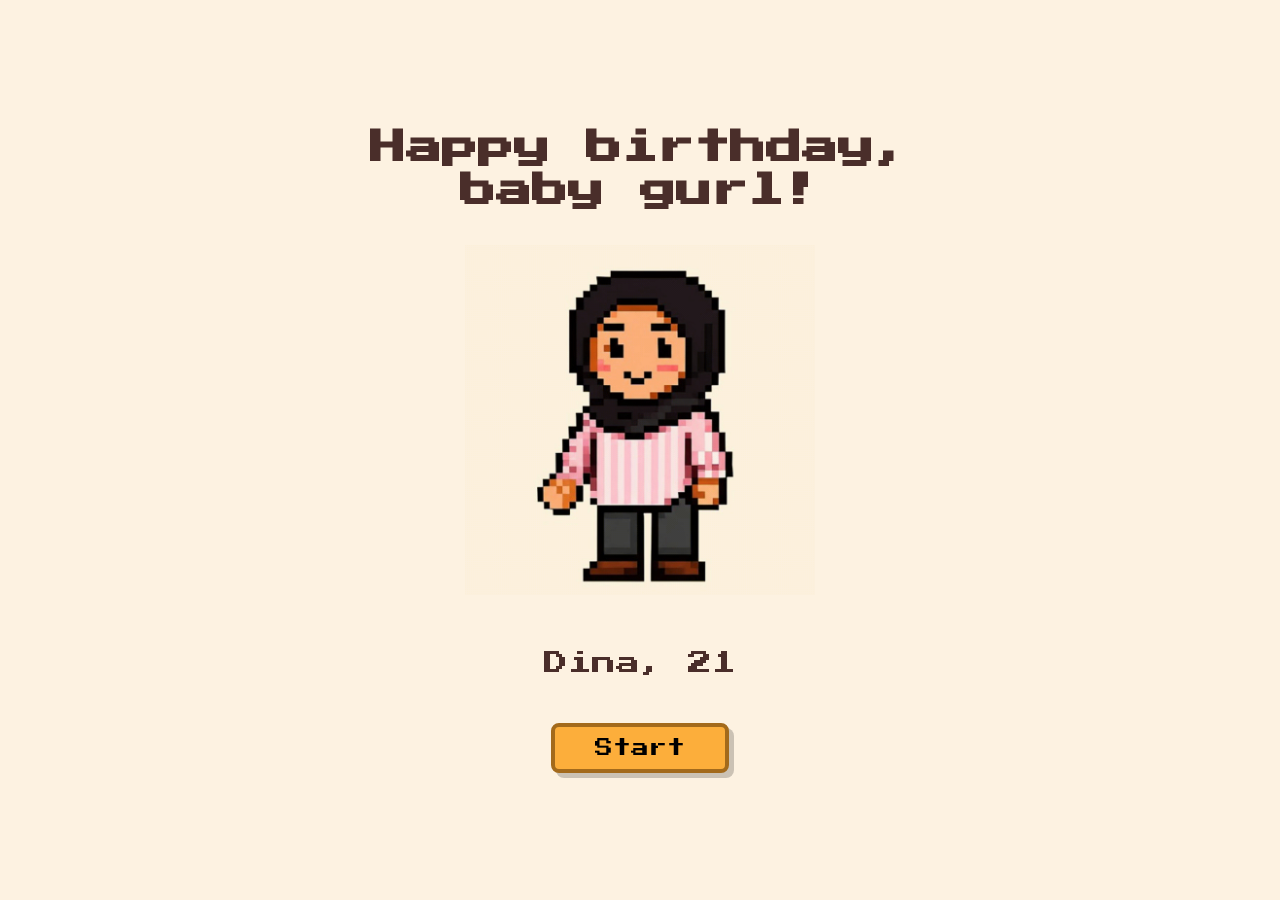
<file: index.html>
<!DOCTYPE html>
<html lang="id">
  <head>
    <meta charset="UTF-8" />
    <meta name="viewport" content="width=device-width, initial-scale=1.0" />
    <title>Selamat Ulang Tahun!</title>
    <!-- Memuat Google Font -->
    <link rel="preconnect" href="https://fonts.googleapis.com" />
    <link rel="preconnect" href="https://fonts.gstatic.com" crossorigin />
    <link
      href="https://fonts.googleapis.com/css2?family=Press+Start+2P&display=swap"
      rel="stylesheet"
    />

    <link rel="stylesheet" href="/style/style.css" />
  </head>
  <body>
    <div id="page-one" class="page">
      <h1 class="title">Happy birthday,<br />baby gurl!</h1>
      <img src="assets/Dina.gif" alt="Gambar Dina" class="birthday-image" />
      <p class="subtitle">Dina, 21</p>
      <button id="startButton" class="start-button">Start</button>
    </div>

    <script>
      const startButton = document.getElementById("startButton");
      const body = document.body;

      startButton.addEventListener("click", (e) => {
        e.preventDefault();

        body.classList.add("fade-out");

        setTimeout(() => {
          window.location.href = "page2.html";
        }, 500);
      });
    </script>
  </body>
</html>
</file>
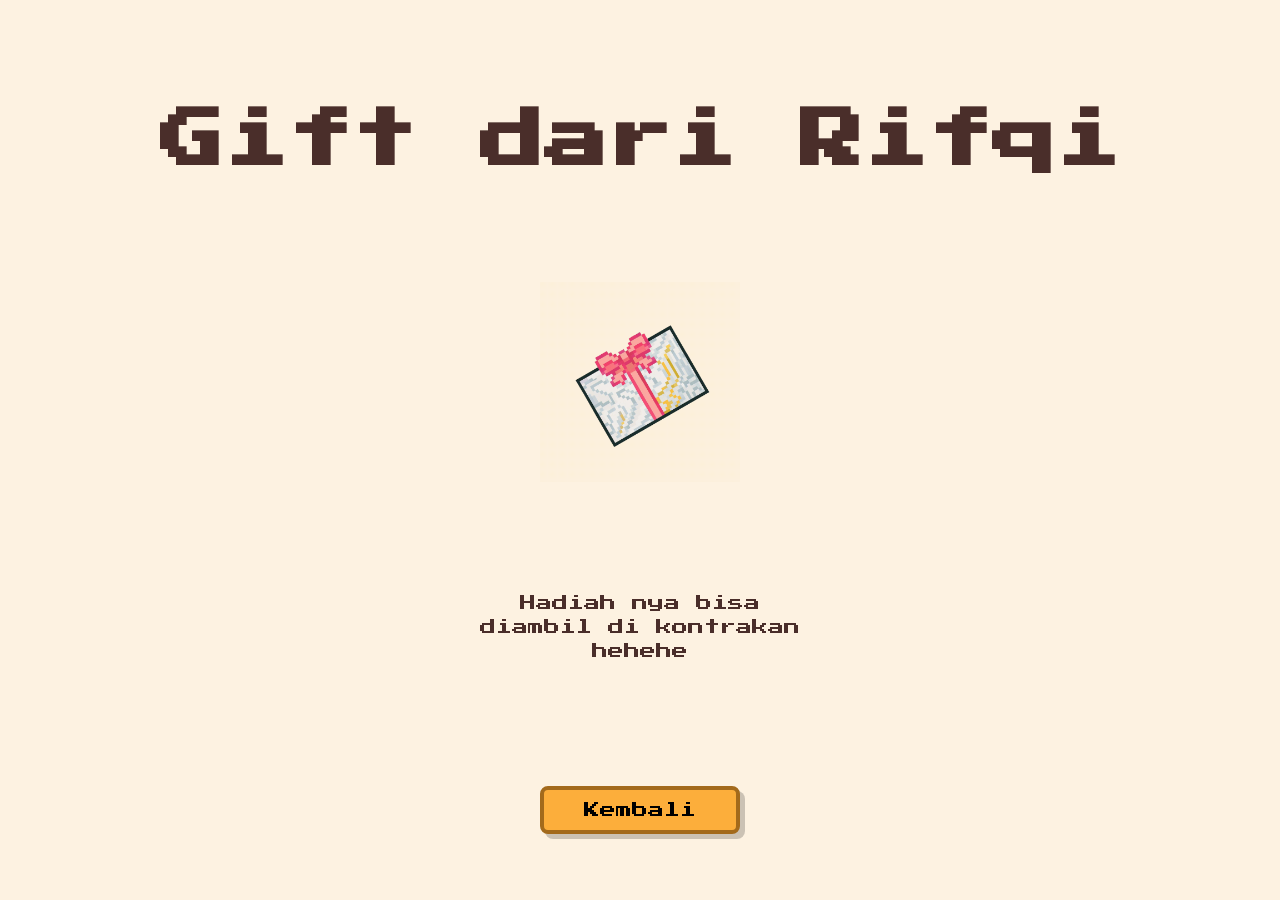
<file: kado.html>
<!DOCTYPE html>
<html lang="id">
  <head>
    <meta charset="UTF-8" />
    <meta name="viewport" content="width=device-width, initial-scale=1.0" />
    <title>Kado buat Dina</title>
    <!-- Memuat Google Font -->
    <link rel="preconnect" href="https://fonts.googleapis.com" />
    <link rel="preconnect" href="https://fonts.gstatic.com" crossorigin />
    <link
      href="https://fonts.googleapis.com/css2?family=Press+Start+2P&display=swap"
      rel="stylesheet"
    />

    <link rel="stylesheet" href="style/style.css" />
  </head>
  <body>
    <div id="page-five" class="page">
      <h1 class="gift-title">Gift dari Rifqi</h1>

      <img src="assets/Kado.gif" alt="Gambar Kado" class="gift-image" />

      <p class="gift-note">
        Hadiah nya bisa<br />diambil di kontrakan<br />hehehe
      </p>

      <a href="page3.html" id="backButton" class="back-button">Kembali</a>
    </div>

    <script>
      const backButton = document.getElementById("backButton");
      backButton.addEventListener("click", function (e) {
        e.preventDefault();
        document.body.classList.add("fade-out");
        setTimeout(() => {
          window.location.href = this.href;
        }, 500);
      });
    </script>
  </body>
</html>
</file>
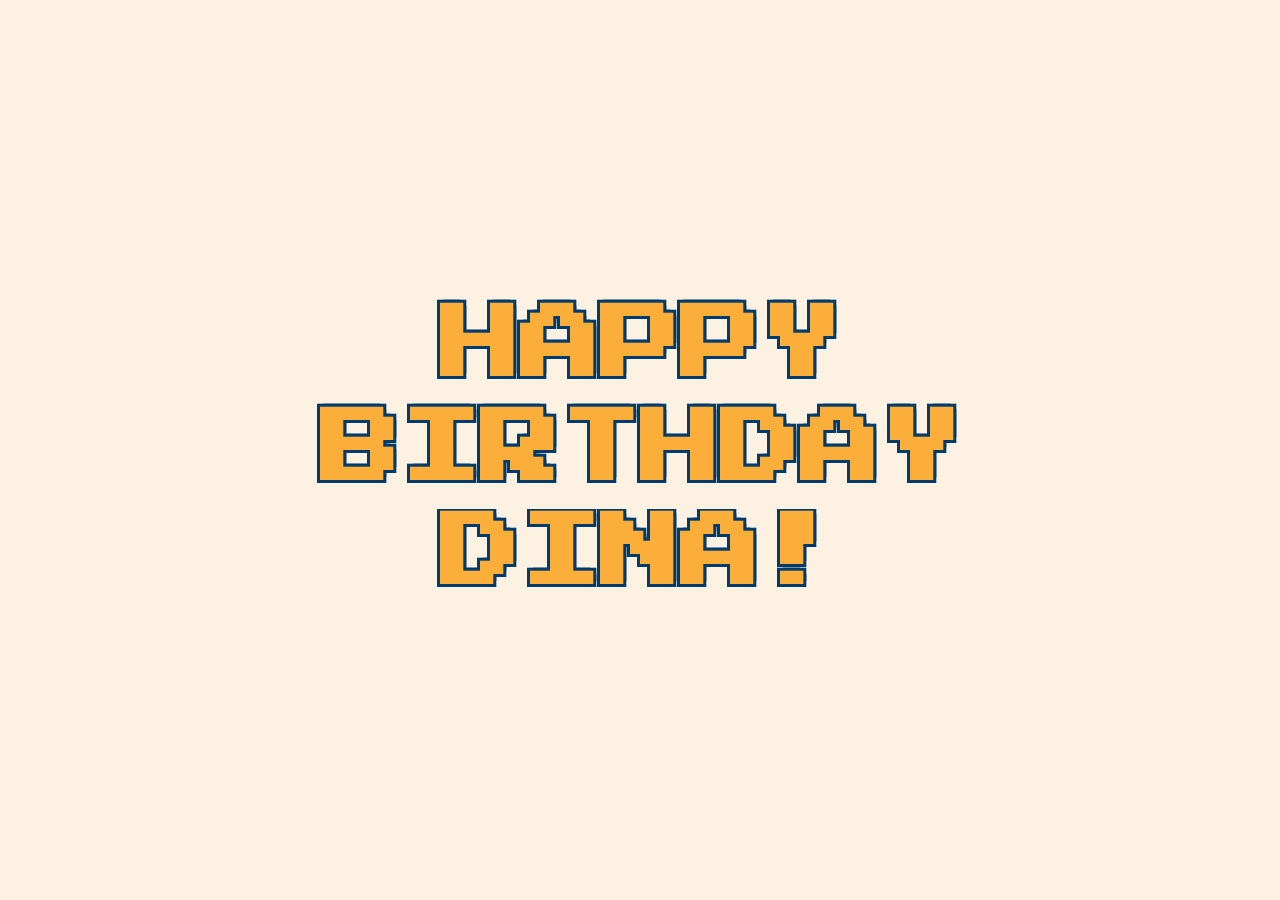
<file: page2.html>
<!DOCTYPE html>
<html lang="id">
  <head>
    <meta charset="UTF-8" />
    <meta name="viewport" content="width=device-width, initial-scale=1.0" />
    <title>Selamat Ulang Tahun, Dina!</title>
    <!-- Memuat Google Font -->
    <link rel="preconnect" href="https://fonts.googleapis.com" />
    <link rel="preconnect" href="https://fonts.gstatic.com" crossorigin />
    <link
      href="https://fonts.googleapis.com/css2?family=Press+Start+2P&display=swap"
      rel="stylesheet"
    />

    <link rel="stylesheet" href="style/style.css" />
  </head>
  <body>
    <div id="page-two" class="page">
      <h1 class="birthday-greeting">HAPPY<br />BIRTHDAY<br />DINA!</h1>
    </div>

    <script>
      setTimeout(() => {
        document.body.classList.add("fade-out");

        setTimeout(() => {
          window.location.href = "page3.html";
        }, 500);
      }, 5000);
    </script>
  </body>
</html>
</file>
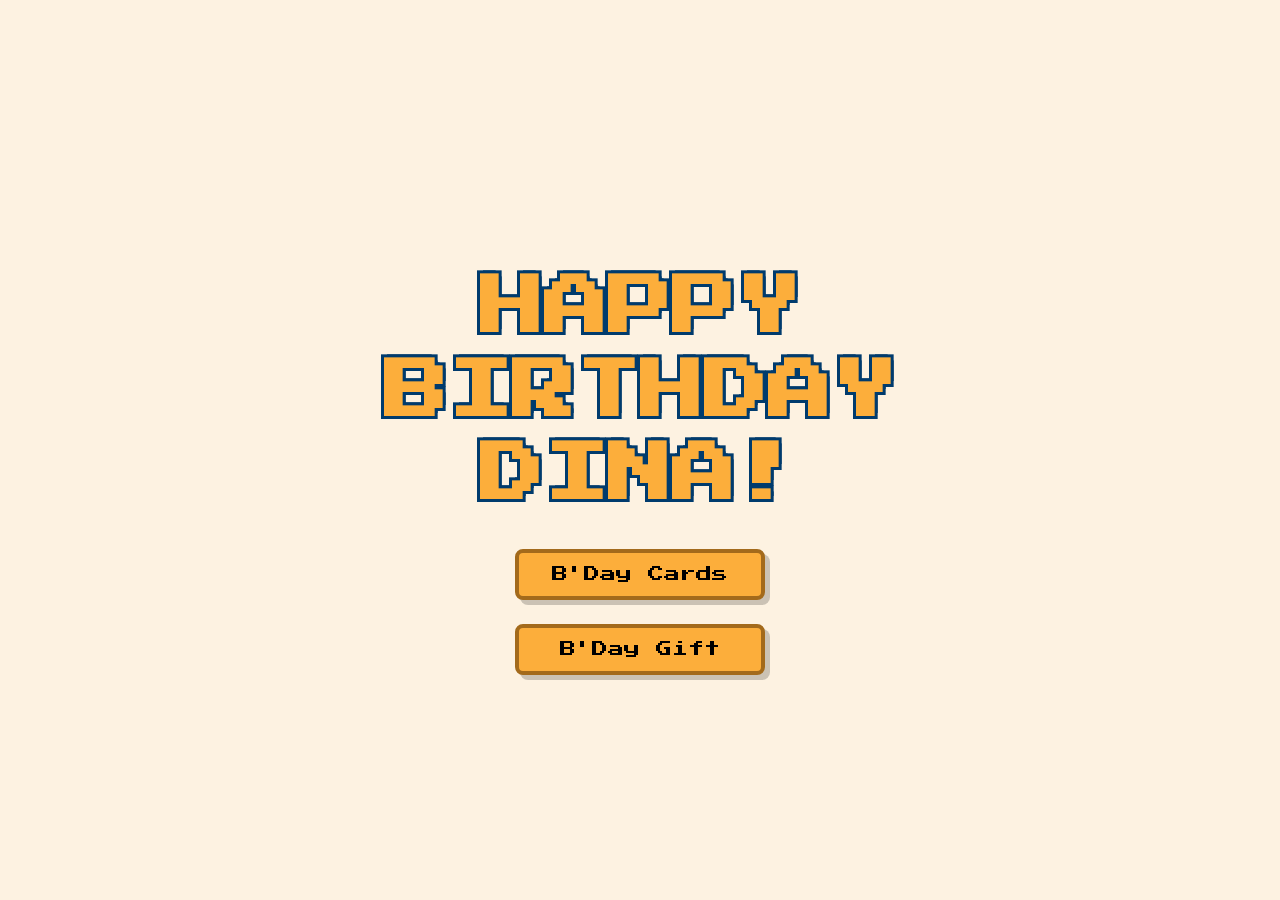
<file: page3.html>
<!DOCTYPE html>
<html lang="id">
  <head>
    <meta charset="UTF-8" />
    <meta name="viewport" content="width=device-width, initial-scale=1.0" />
    <title>Menu Utama</title>
    <!-- Memuat Google Font -->
    <link rel="preconnect" href="https://fonts.googleapis.com" />
    <link rel="preconnect" href="https://fonts.gstatic.com" crossorigin />
    <link
      href="https://fonts.googleapis.com/css2?family=Press+Start+2P&display=swap"
      rel="stylesheet"
    />

    <link rel="stylesheet" href="style/style.css" />
  </head>
  <body>
    <div id="page-three" class="page">
      <h1 class="greeting-static">HAPPY<br />BIRTHDAY<br />DINA!</h1>

      <div class="menu-container">
        <button id="cardsButton" class="menu-button">B'Day Cards</button>
        <button id="giftButton" class="menu-button">B'Day Gift</button>
      </div>
    </div>

    <script>
      const cardsButton = document.getElementById("cardsButton");
      const giftButton = document.getElementById("giftButton");

      function navigateTo(url) {
        document.body.classList.add("fade-out");
        setTimeout(() => {
          window.location.href = url;
        }, 500);
      }

      cardsButton.addEventListener("click", (e) => {
        e.preventDefault();
        navigateTo("pesan.html");
      });

      giftButton.addEventListener("click", (e) => {
        e.preventDefault();
        navigateTo("kado.html");
      });
    </script>
  </body>
</html>
</file>
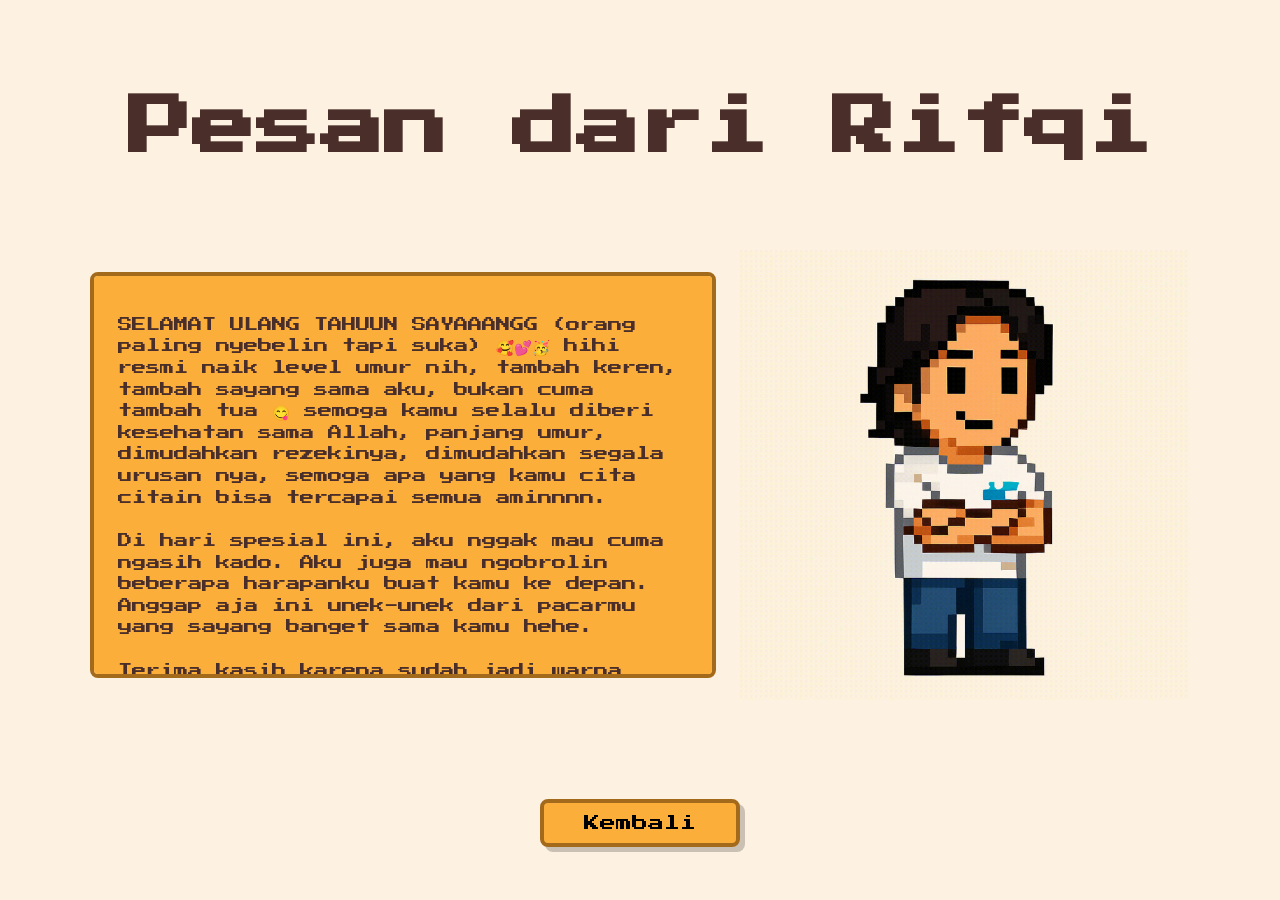
<file: pesan.html>
<!DOCTYPE html>
<html lang="id">
  <head>
    <meta charset="UTF-8" />
    <meta name="viewport" content="width=device-width, initial-scale=1.0" />
    <title>Pesan buat Dina</title>
    <!-- Memuat Google Font -->
    <link rel="preconnect" href="https://fonts.googleapis.com" />
    <link rel="preconnect" href="https://fonts.gstatic.com" crossorigin />
    <link
      href="https://fonts.googleapis.com/css2?family=Press+Start+2P&display=swap"
      rel="stylesheet"
    />

    <link rel="stylesheet" href="style/style.css" />
  </head>
  <body>
    <div id="page-four" class="page">
      <h1 class="message-title">Pesan dari Rifqi</h1>

      <div class="message-container">
        <div class="message-box">
          <p>
            SELAMAT ULANG TAHUUN SAYAAANGG (orang paling nyebelin tapi suka)
            🥰💕🥳 hihi resmi naik level umur nih, tambah keren, tambah sayang
            sama aku, bukan cuma tambah tua 😋 semoga kamu selalu diberi
            kesehatan sama Allah, panjang umur, dimudahkan rezekinya, dimudahkan
            segala urusan nya, semoga apa yang kamu cita citain bisa tercapai
            semua aminnnn.
            <br /><br />
            Di hari spesial ini, aku nggak mau cuma ngasih kado. Aku juga mau
            ngobrolin beberapa harapanku buat kamu ke depan. Anggap aja ini
            unek-unek dari pacarmu yang sayang banget sama kamu hehe.
            <br /><br />
            Terima kasih karena sudah jadi warna paling cerah di hariku, sumber
            senyumku tiap pagi, alasan kenapa hari hariku lebih bermakna.
            <br /><br />
            Kamu itu perempuan keren yang punya pendirian. Aku harap kamu terus
            kayak gitu yaa, jadi perempuan hebat yang tau tujuan, yang nggak
            gampang kebawa omongan orang atau ikut-ikutan tren aneh-aneh. Tetap
            jadi orang yang berkarakter kuat, yang meskipun keadaan sekitar lagi
            ruwet, kamu tetap tenang dan tahu apa yang kamu pegang.
            <br /><br />
            Soal penampilan juga, aku suka caramu bawa diri. Teruslah pilih baju
            yang sopan bukan karena disuruh, tapi karena kamu tahu kamu itu
            berharga dan nggaa perlu diumbar. Sama satu lagi, jangan lupa rawat
            diri biar wangi dan nyaman. Bukan buat nyenengin mata orang lain,
            tapi buat nyenengin diri kamu sendiri. Kan enak kalau kita ngerasa
            nyaman sama diri sendiri, hati jadi lebih adem.
            <br /><br />
            Aku juga bakal selalu dukung kamu buat jadi perempuan yang mandiri
            secara finansial. Bukan berarti aku nggak mau bantu, tapi karena aku
            tahu kamu itu mampu dan keren banget kalau bisa berdiri di atas kaki
            sendiri. Tapi, di tengah semua kesibukan, please jaga kesehatan yaa.
            Olahraga rutin, makan yang bener. Anggap aja badan kamu itu rumah
            pertama kamu yang harus dirawat baik-baik biar jiwa kamu juga betah
            tinggal di dalemnya.
            <br /><br />
            Ohh iyaa, soal pertemanan, cari circle yang positif yaa, yang saling
            dukung, bukan yang isinya cuma banding-bandingin hidup. Kamu berhak
            kok dapet temen-temen yang tulus. Dan yang paling penting dari
            semuanya, jangan lupa buat selalu deketin diri sama Allah. Kadang
            ada hal-hal yang di luar kuasa kita, dan cuma dengan berserah kita
            bisa jadi lebih tenang dan kuat.
            <br /><br />
            Intinya, semua harapan aku ini cuma caraku bilang kalau aku sayang
            banget sama kamu dan pengen liat kamu jadi versi terbaik dari
            dirimu. Aku bakal selalu di sini kok, nemenin dan dukung kamu.
            Jangan pernah ngerasa sendirian ya.
            <br /><br />
            Ayooo kita rayain ulang tahunmu bareng bareng, sampai tua nanti,
            setiap tahun, seumur hidup.
            <br /><br />
            HAPPY BIRTHDAY, LOVE! I LOVE YOU SO MUCH, lebih dari kemarin, dan
            kurang dari besok.💋💕
          </p>
        </div>

        <img src="assets/Rifqi.gif" alt="Gambar Rifqi" class="message-image" />
      </div>

      <a href="page3.html" id="backButton" class="back-button">Kembali</a>
    </div>

    <script>
      const backButton = document.getElementById("backButton");
      backButton.addEventListener("click", function (e) {
        e.preventDefault();
        document.body.classList.add("fade-out");
        setTimeout(() => {
          window.location.href = this.href;
        }, 500);
      });
    </script>
  </body>
</html>
</file>
<file: style/style.css>
:root {
  --bg-color: #fdf2e1;
  --text-color: #4a2e2a;
  --button-bg: #fcae3b;
  --button-border: #a36a1b;
  --button-text: #000000;
  --greeting-outline: #003b6d;
}

body,
html {
  margin: 0;
  padding: 0;
  width: 100%;
  height: 100%;
  font-family: "Press Start 2P", cursive;
  background-color: var(--bg-color);
  color: var(--text-color);
  overflow: hidden;
}

body {
  opacity: 0;
  animation: pageFadeIn 0.5s ease-in-out forwards;
  transition: opacity 0.5s ease-in-out;
}

body.fade-out {
  opacity: 0;
}

@keyframes pageFadeIn {
  from {
    opacity: 0;
  }
  to {
    opacity: 1;
  }
}

/* Kontainer umum untuk setiap halaman */
.page {
  display: flex;
  flex-direction: column;
  align-items: center;
  justify-content: center;
  height: 100vh;
  width: 100%;
  padding: 1rem;
  text-align: center;
  box-sizing: border-box;
}

/* --- Halaman Pertama --- */
#page-one .title {
  font-size: 1.5rem;
  line-height: 1.2;
  margin-top: auto;
  margin-bottom: 0;
  padding-top: 2rem;
}
#page-one .birthday-image {
  max-width: 350px;
  width: 50%;
  margin: 2rem auto;
}
#page-one .subtitle {
  font-size: 1.125rem;
  margin-bottom: 3rem;
}
#page-one .start-button {
  background-color: var(--button-bg);
  color: var(--button-text);
  border: 4px solid var(--button-border);
  border-radius: 0.5rem;
  padding: 0.75rem 2.5rem;
  font-size: 1.125rem;
  font-family: "Press Start 2P", cursive;
  cursor: pointer;
  box-shadow: 5px 5px 0px rgba(0, 0, 0, 0.2);
  transition: all 0.15s ease-in-out;
  margin-bottom: auto;
}
#page-one .start-button:hover {
  box-shadow: none;
  transform: translate(5px, 5px);
}

/* --- Halaman Kedua --- */
#page-two {
  position: relative;
}
.deco-container {
  position: absolute;
  top: 0;
  left: 0;
  width: 100%;
  height: 100%;
  overflow: hidden;
  pointer-events: none;
}
.deco {
  position: absolute;
  opacity: 0;
  animation: floatUp 5s linear infinite;
  z-index: 0;
}
.deco.star {
  color: #ffd700;
}
.deco.heart {
  color: #ff69b4;
}
#page-two .birthday-greeting {
  color: var(--button-bg);
  font-size: 2.5rem;
  line-height: 1.3;
  text-shadow: -3px -3px 0 var(--greeting-outline),
    3px -3px 0 var(--greeting-outline), -3px 3px 0 var(--greeting-outline),
    3px 3px 0 var(--greeting-outline);
  opacity: 0;
  animation: fadeIn 1.5s ease-in-out forwards,
    idlePulse 2.5s ease-in-out infinite 1.5s;
  position: relative;
  z-index: 1;
}

/* --- Halaman Ketiga (Menu) --- */
#page-three {
  justify-content: center;
}
.greeting-static {
  color: var(--button-bg);
  font-size: 2.5rem;
  line-height: 1.3;
  text-shadow: -3px -3px 0 var(--greeting-outline),
    3px -3px 0 var(--greeting-outline), -3px 3px 0 var(--greeting-outline),
    3px 3px 0 var(--greeting-outline);
  margin-bottom: 2rem;
}
.menu-container {
  display: flex;
  flex-direction: column;
  gap: 1.5rem;
}
.menu-button {
  background-color: var(--button-bg);
  color: var(--button-text);
  border: 4px solid var(--button-border);
  border-radius: 0.5rem;
  padding: 0.75rem 1.5rem;
  font-size: 1rem;
  line-height: 1.2;
  font-family: "Press Start 2P", cursive;
  cursor: pointer;
  box-shadow: 5px 5px 0px rgba(0, 0, 0, 0.2);
  transition: all 0.15s ease-in-out;
  width: 250px;
}
.menu-button:hover {
  box-shadow: none;
  transform: translate(5px, 5px);
}

/* --- Halaman Keempat (Pesan) --- */
#page-four {
  justify-content: space-around;
}
.message-title {
  color: var(--text-color);
  font-size: 1.8rem;
  margin-bottom: 1rem;
}
.message-container {
  display: flex;
  align-items: center;
  gap: 1.5rem;
  width: 90%;
  max-width: 1100px;
}
.message-box {
  flex: 1;
  height: 350px;
  overflow-y: auto;
  background-color: var(--button-bg);
  border: 4px solid var(--button-border);
  border-radius: 0.5rem;
  padding: 1.5rem;
  text-align: left;
  color: var(--text-color);
  line-height: 1.5;
  font-size: 0.9rem;
}
.message-image {
  width: 450px;
  height: 450px;
  object-fit: cover;
}
.back-button {
  display: inline-block;
  text-decoration: none;
  margin-top: 1.5rem;
  background-color: var(--button-bg);
  color: var(--button-text);
  border: 4px solid var(--button-border);
  border-radius: 0.5rem;
  padding: 0.75rem 2.5rem;
  font-size: 1rem;
  cursor: pointer;
  box-shadow: 5px 5px 0px rgba(0, 0, 0, 0.2);
  transition: all 0.15s ease-in-out;
}
.back-button:hover {
  box-shadow: none;
  transform: translate(5px, 5px);
}
.message-box::-webkit-scrollbar {
  width: 12px;
}
.message-box::-webkit-scrollbar-track {
  background: #c7892e;
  border-radius: 8px;
}
.message-box::-webkit-scrollbar-thumb {
  background: var(--greeting-outline);
  border-radius: 8px;
}

/* --- Halaman Kelima (Kado) --- */
#page-five {
  justify-content: space-around;
  padding: 2rem 1rem;
}
.gift-title {
  color: var(--text-color);
  font-size: 1.8rem;
  margin-bottom: 2rem;
}
.gift-image {
  width: 200px;
  height: 200px;
  object-fit: cover;
  padding: 10px;
}
.gift-note {
  font-size: 1rem;
  line-height: 1.5;
  margin-top: 2rem;
  margin-bottom: 2rem;
}

/* === Keyframes untuk Animasi Elemen === */
@keyframes fadeIn {
  from {
    opacity: 0;
    transform: scale(0.8);
  }
  to {
    opacity: 1;
    transform: scale(1);
  }
}
@keyframes idlePulse {
  0% {
    transform: scale(1);
  }
  50% {
    transform: scale(0.95);
  }
  100% {
    transform: scale(1);
  }
}
@keyframes floatUp {
  0% {
    transform: translateY(0);
    opacity: 0.7;
  }
  100% {
    transform: translateY(-110vh);
    opacity: 0;
  }
}

/* === Media Queries untuk Desain Responsif === */
@media (max-width: 768px) {
  body,
  html {
    overflow-y: auto;
  }
  .message-container {
    flex-direction: column-reverse;
  }
  .message-image {
    width: 250px;
    height: 250px;
    margin-bottom: 1.5rem;
  }
  .message-box {
    height: 300px;
    width: 100%;
    box-sizing: border-box;
  }
  .message-title {
    font-size: 1.5rem;
  }
  .gift-title {
    font-size: 1.5rem;
  }
}

@media (min-width: 640px) {
  #page-one .title {
    font-size: 1.875rem;
    padding-top: 0;
  }
  #page-one .subtitle {
    font-size: 1.25rem;
  }
  #page-two .birthday-greeting {
    font-size: 4rem;
  }
  .greeting-static,
  .message-title,
  .gift-title {
    font-size: 2.5rem;
  }
}
@media (min-width: 768px) {
  #page-one .title {
    font-size: 2.25rem;
  }
  #page-one .subtitle {
    font-size: 1.5rem;
  }
  #page-two .birthday-greeting {
    font-size: 5rem;
  }
  .greeting-static,
  .message-title,
  .gift-title {
    font-size: 4rem;
  }
}
</file>
